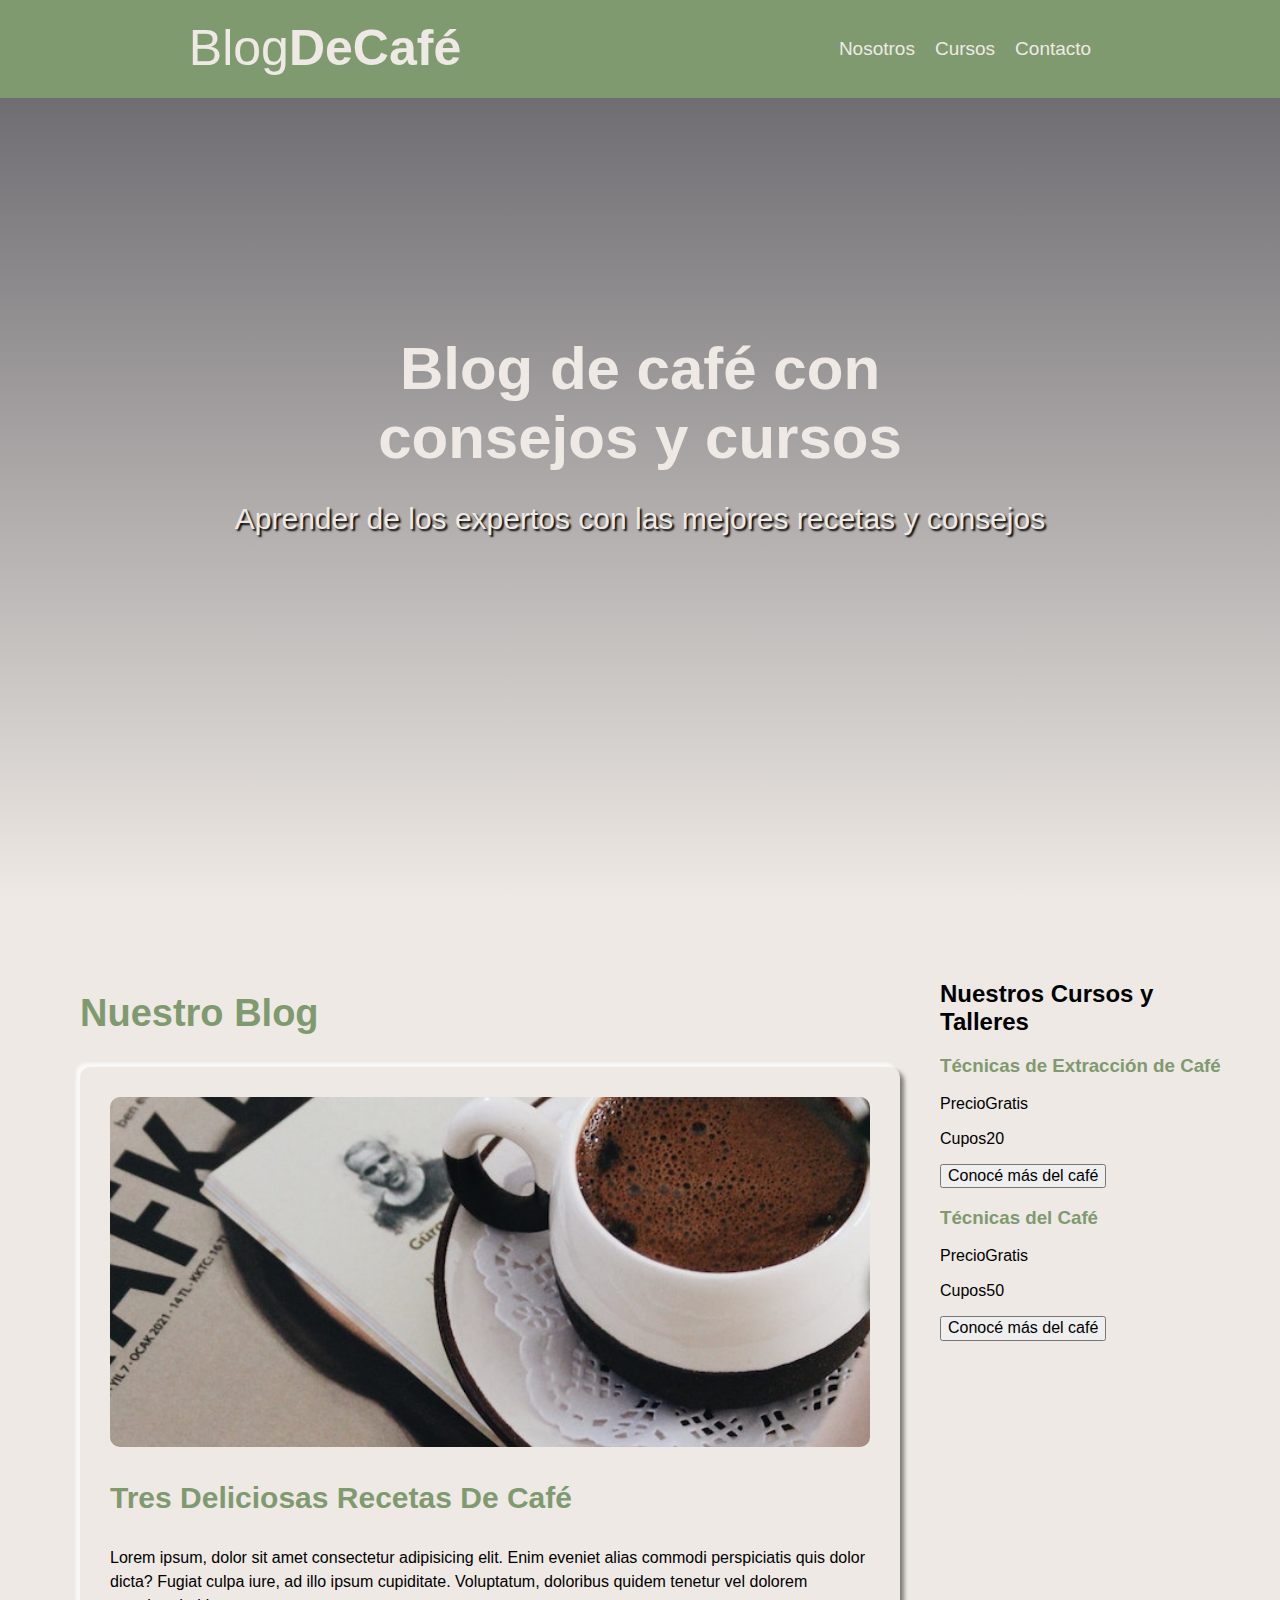
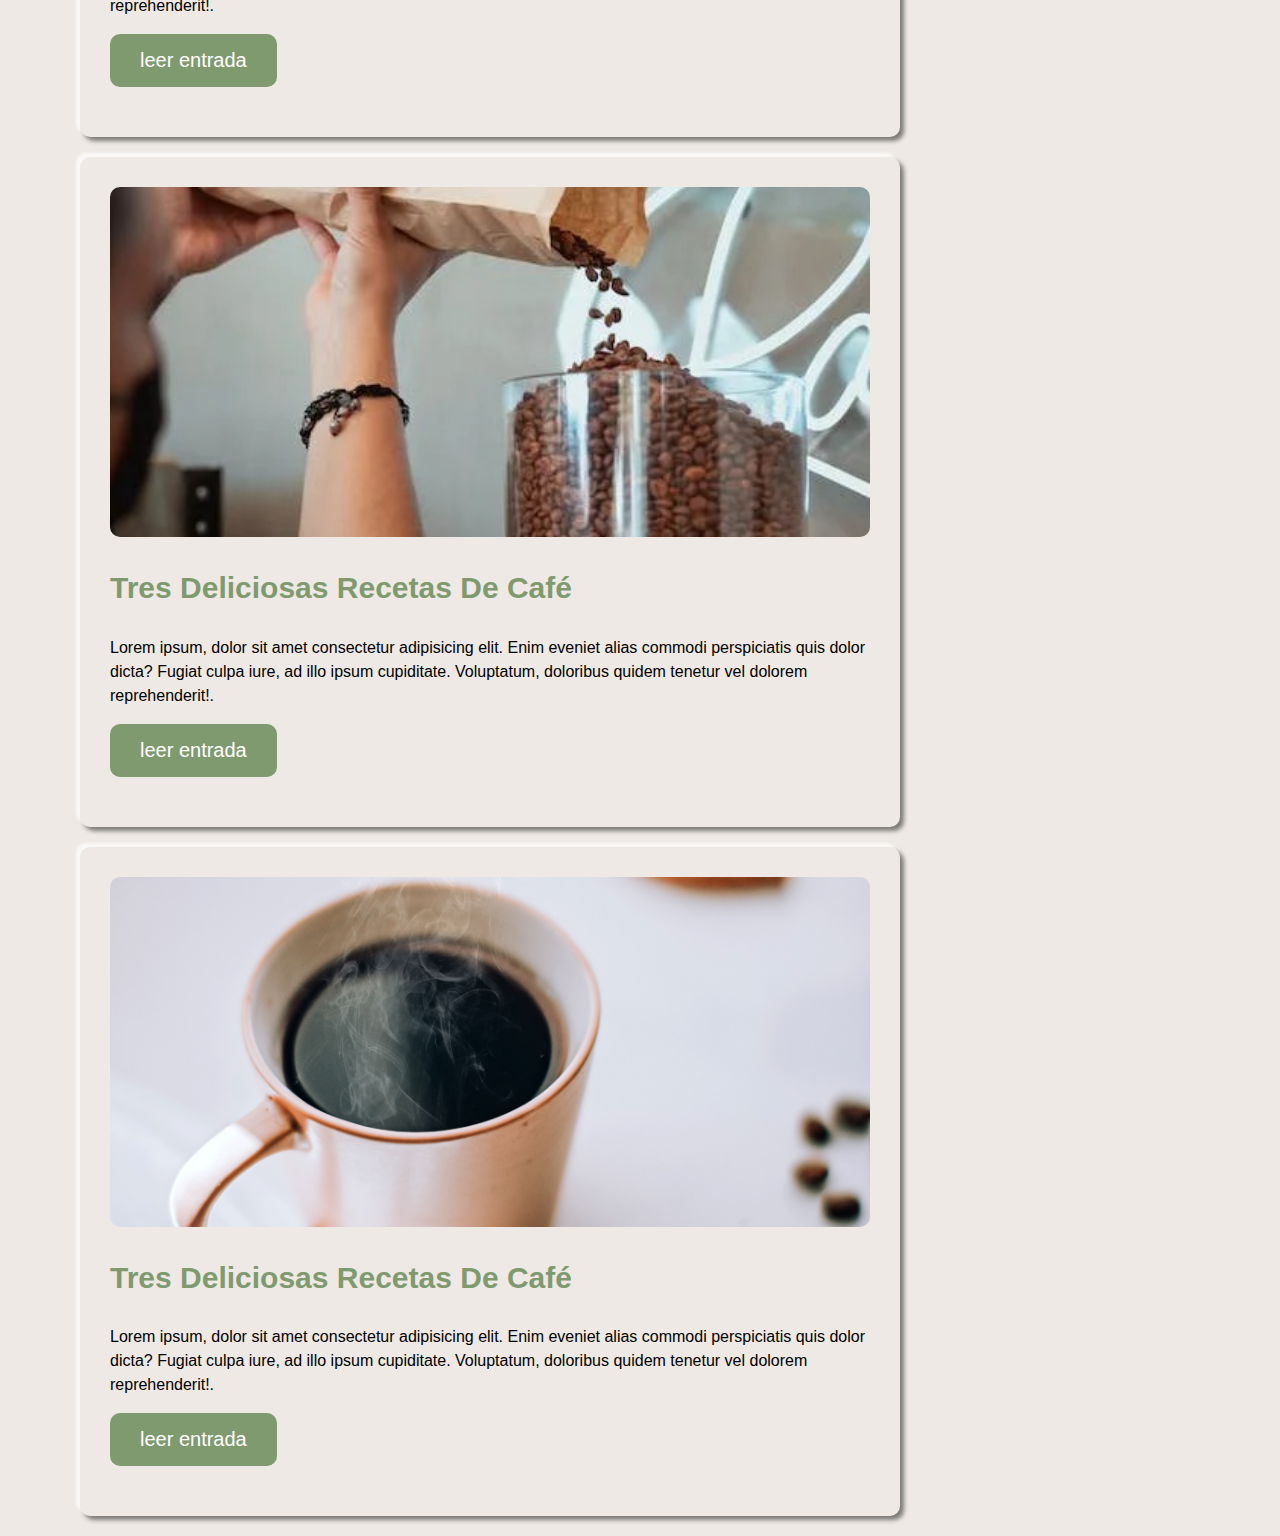
<file: index.html>
<!DOCTYPE html>
<html lang="en">
  <head>
    <meta charset="UTF-8" />
    <meta http-equiv="X-UA-Compatible" content="IE=edge" />
    <meta name="viewport" content="width=device-width, initial-scale=1.0" />
    <link rel="stylesheet" href="./css/style.css" />
    <title>coffé</title>
  </head>
  <body>
    <!-- Init BannerMain -->
    <div class="banner_main">
      <header>
        <a href="#">
          <h2 class="banner_logo">Blog<span>DeCafé</span></h2>
        </a>
        <nav>
          <ul>
            <li><a href="./nosotros.html">Nosotros</a></li>
            <li><a href="./cursos.html">Cursos</a></li>
            <li><a href="./contacto.html">Contacto</a></li>
          </ul>
        </nav>
      </header>
      <div class="banner_title">
        <h1>Blog de café con consejos y cursos</h1>
        <p>Aprender de los expertos con las mejores recetas y consejos</p>
      </div>
    </div>
    <!-- End BannerMain -->

    <main class="mainHome">
      <section class="mainHomeItems">
        <h2>Nuestro Blog</h2>
        <!-- Init main home -->
        <article>
          <img
            class="image"
            src="./img/img1.jpg"
            alt="this is a picture of coffe "
          />
          <h3 class="mainHomeItem__title">tres deliciosas Recetas de café</h3>
          <p class="mainHomeItem__paragraf">
            Lorem ipsum, dolor sit amet consectetur adipisicing elit. Enim
            eveniet alias commodi perspiciatis quis dolor dicta? Fugiat culpa
            iure, ad illo ipsum cupiditate. Voluptatum, doloribus quidem tenetur
            vel dolorem reprehenderit!.
          </p>
          <button class="button">leer entrada</button>
        </article>
        <!-- End main home -->
        <!-- Init main home -->
        <article>
          <img
            class="image"
            src="./img/img2.jpg"
            alt="this is a picture of coffe "
          />
          <h3 class="mainHomeItem__title">tres deliciosas Recetas de café</h3>
          <p class="mainHomeItem__paragraf">
            Lorem ipsum, dolor sit amet consectetur adipisicing elit. Enim
            eveniet alias commodi perspiciatis quis dolor dicta? Fugiat culpa
            iure, ad illo ipsum cupiditate. Voluptatum, doloribus quidem tenetur
            vel dolorem reprehenderit!.
          </p>
          <button class="button">leer entrada</button>
        </article>
        <!-- End main home -->
        <!-- Init main home -->
        <article>
          <img
            class="image"
            src="./img/card4cursos.jpg"
            alt="this is a picture of coffe "
          />
          <h3 class="mainHomeItem__title">tres deliciosas Recetas de café</h3>
          <p class="mainHomeItem__paragraf">
            Lorem ipsum, dolor sit amet consectetur adipisicing elit. Enim
            eveniet alias commodi perspiciatis quis dolor dicta? Fugiat culpa
            iure, ad illo ipsum cupiditate. Voluptatum, doloribus quidem tenetur
            vel dolorem reprehenderit!.
          </p>
          <button class="button">leer entrada</button>
        </article>
        <!-- End main home -->
      </section>
      <section class="mainCurs">
        <h2>Nuestros Cursos y Talleres</h2>
        <!--Init Min Curs -->
        <article>
          <h3>Técnicas de Extracción de Café</h3>
          <div>
            <p><span>Precio</span>Gratis</p>
            <p><span>Cupos</span>20</p>
          </div>
          <button class="button-primario">Conocé más del café</button>
        </article>
        <!--End Min Curs -->
        <!--Init Min Curs -->
        <article>
          <h3>Técnicas del Café</h3>
          <div>
            <p><span>Precio</span>Gratis</p>
            <p><span>Cupos</span>50</p>
          </div>
          <button class="button-primario">Conocé más del café</button>
        </article>
        <!--End Min Curs -->
      </section>
    </main>
  </body>
</html>
</file>
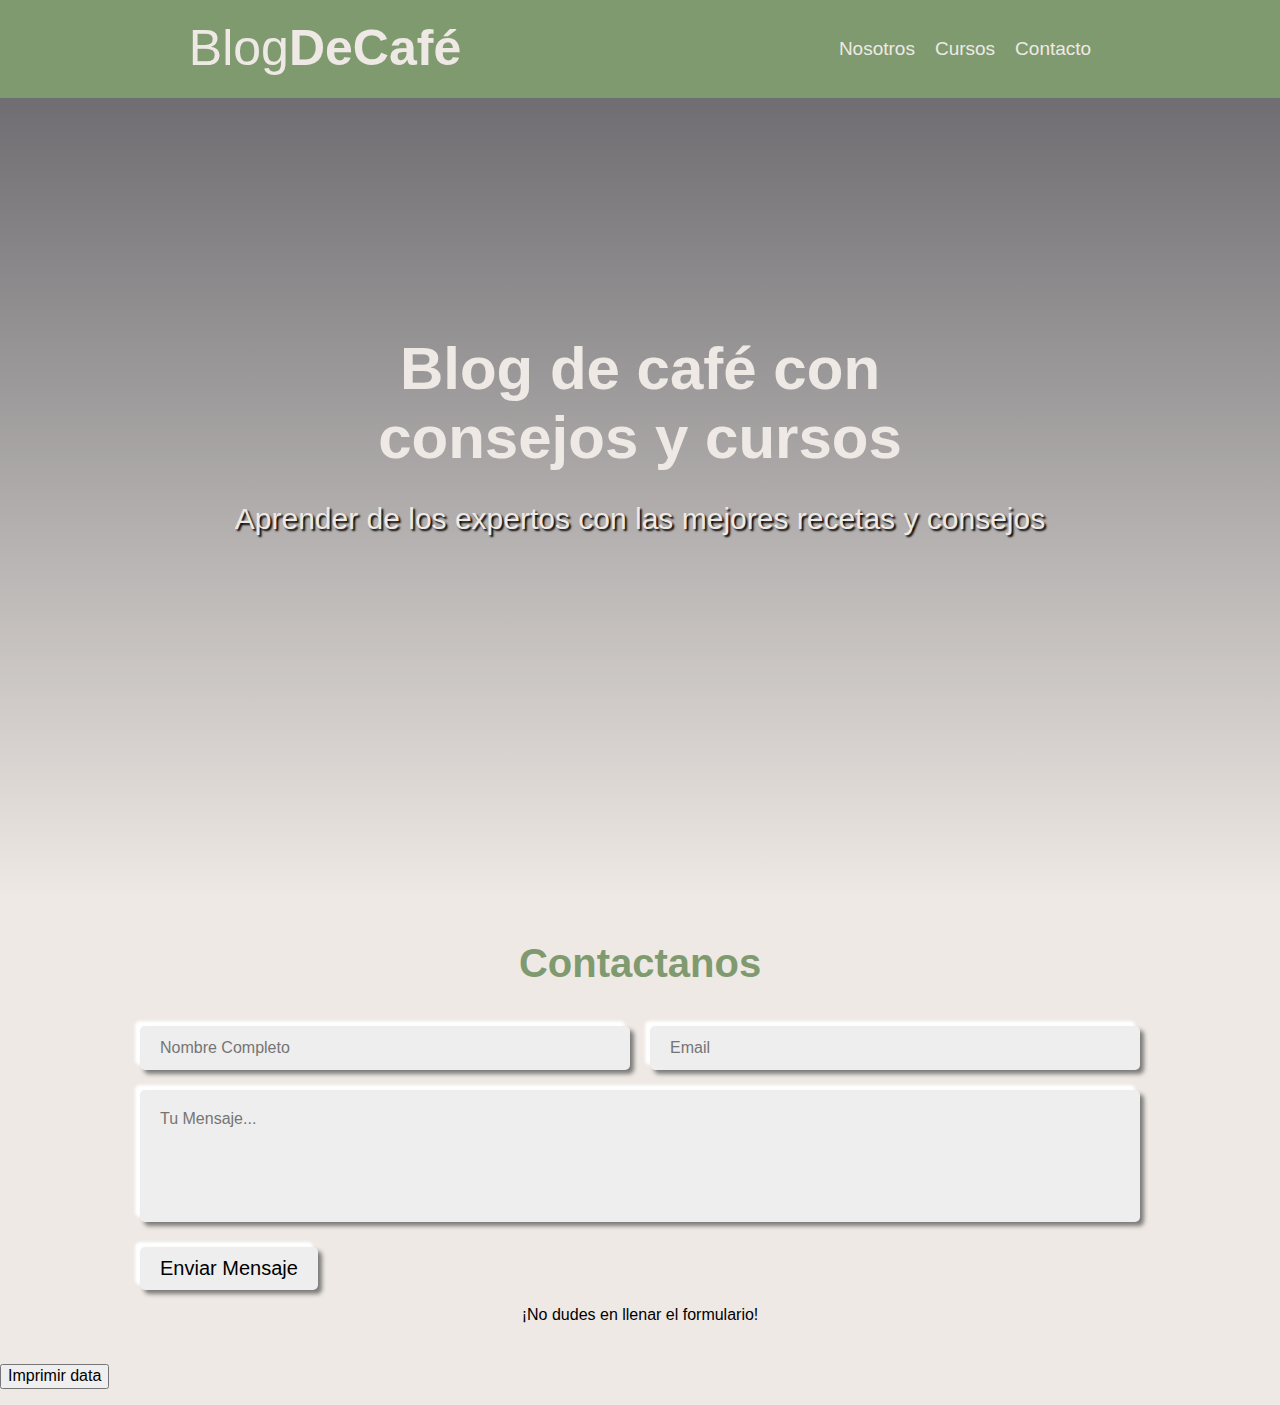
<file: contacto.html>
<!DOCTYPE html>
<html lang="en">
  <head>
    <meta charset="UTF-8" />
    <meta http-equiv="X-UA-Compatible" content="IE=edge" />
    <meta name="viewport" content="width=device-width, initial-scale=1.0" />
    <link rel="stylesheet" href="./css/style.css" />
    <title>coffé</title>
  </head>
  <body>
    <script src="./js/app.js" defer></script>
    <!-- Init BannerMain -->
    <div class="banner_main">
      <header>
        <a href="/">
          <h2 class="banner_logo">Blog<span>DeCafé</span></h2>
        </a>
        <nav>
          <ul>
            <li><a href="./nosotros.html">Nosotros</a></li>
            <li><a href="./cursos.html">Cursos</a></li>
            <li><a href="./contacto.html">Contacto</a></li>
          </ul>
        </nav>
      </header>
      <div class="banner_title">
        <h1>Blog de café con consejos y cursos</h1>
        <p>Aprender de los expertos con las mejores recetas y consejos</p>
      </div>
    </div>
    <!-- End BannerMain -->
    <section id="contacto">
      <h3 class="titulo-seccion">Contactanos</h3>


      <form class="contacto__form" method="post">

        <div class="row">
          <input
            name="nombre"
            pattern="[a-zA-Z ]{2,254}"
            type="text"
            placeholder="Nombre Completo"
            class="input-mitad"
          />
          <input
            name="correo"
            type="email"
            placeholder="Email"
            class="input-mitad"
          />
        </div>

        <textarea
          name="mensaje"
          minlength="30"
          cols="5"
          rows="5"
          placeholder="Tu Mensaje..."
          class="input-full"
        ></textarea>

        <button class="btn-enviar" type="submit">Enviar Mensaje</button>
      </form>
      <p class="p-form">¡No dudes en llenar el formulario!</p>
    </section>
    <button id="getUsers">Imprimir data</button>
    <div>
      <ul id="dataUserGet"></ul>
    </div>
  </body>
</html>
</file>
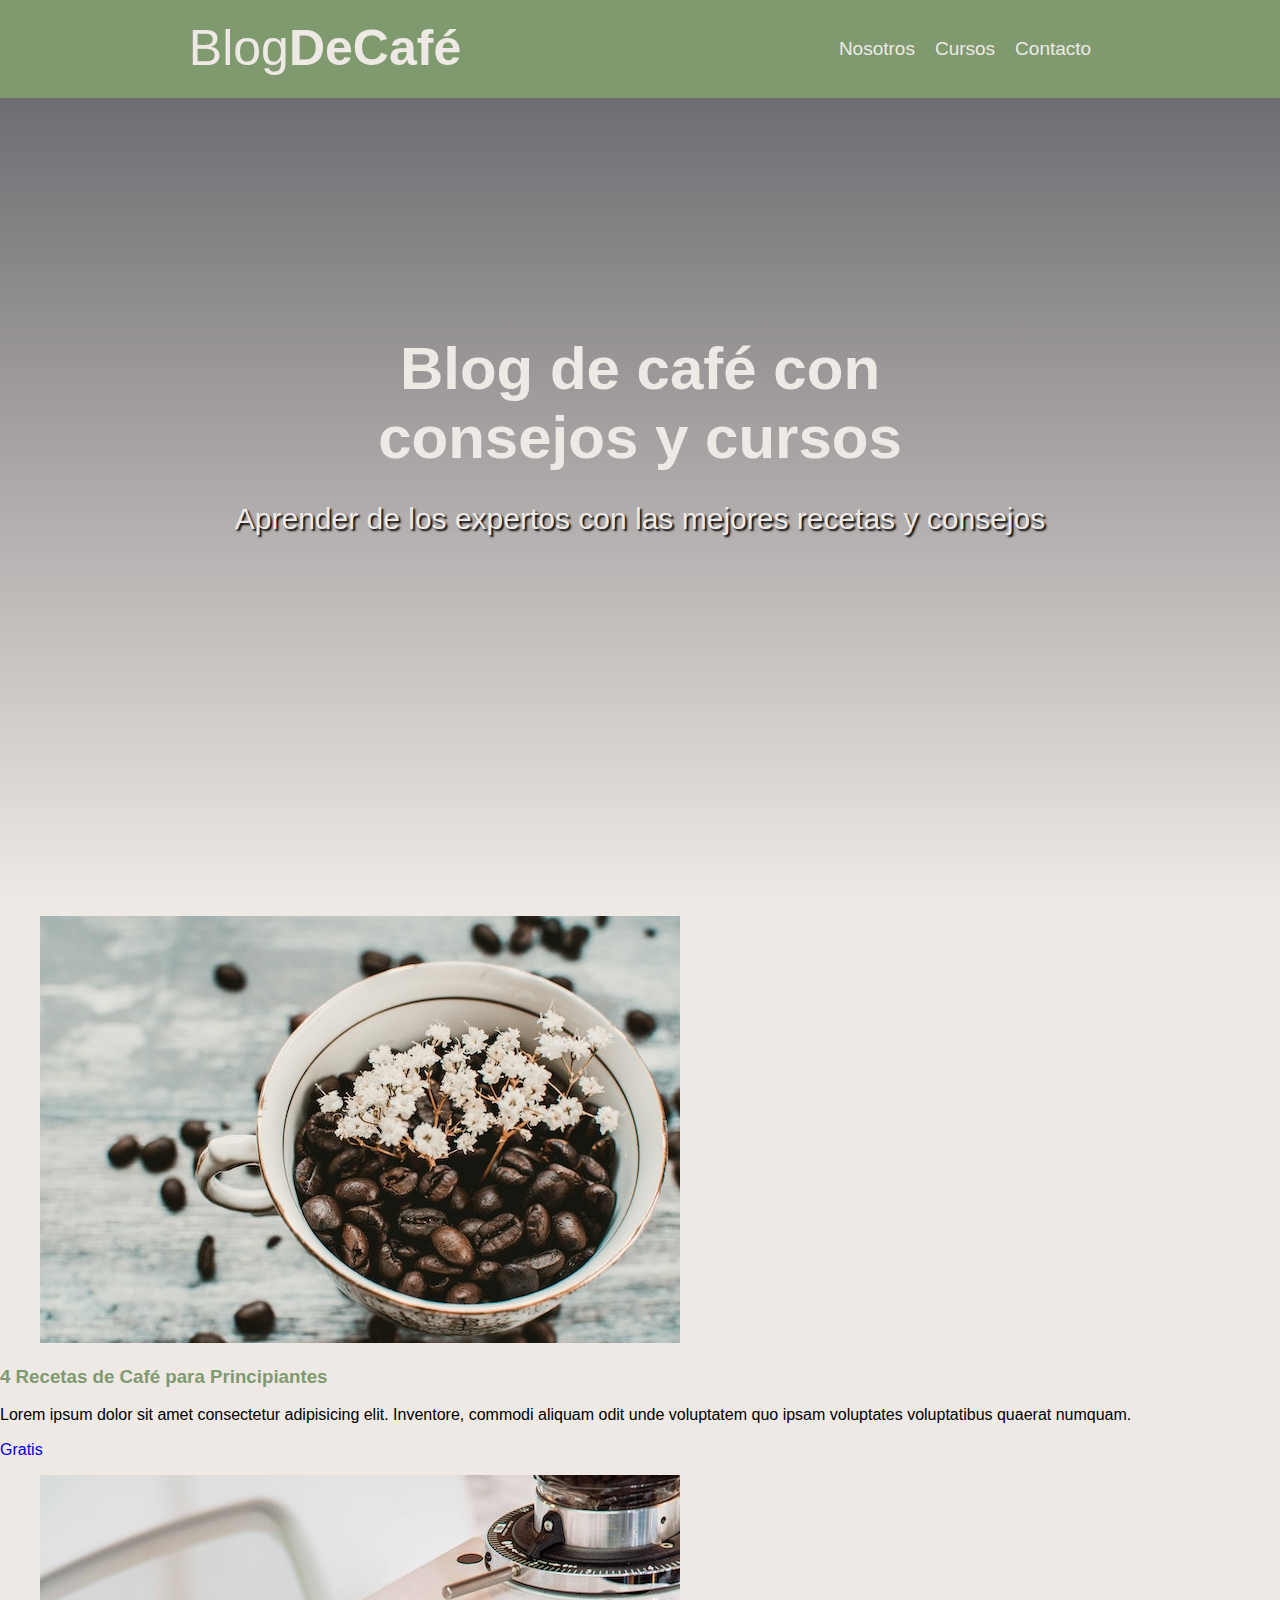
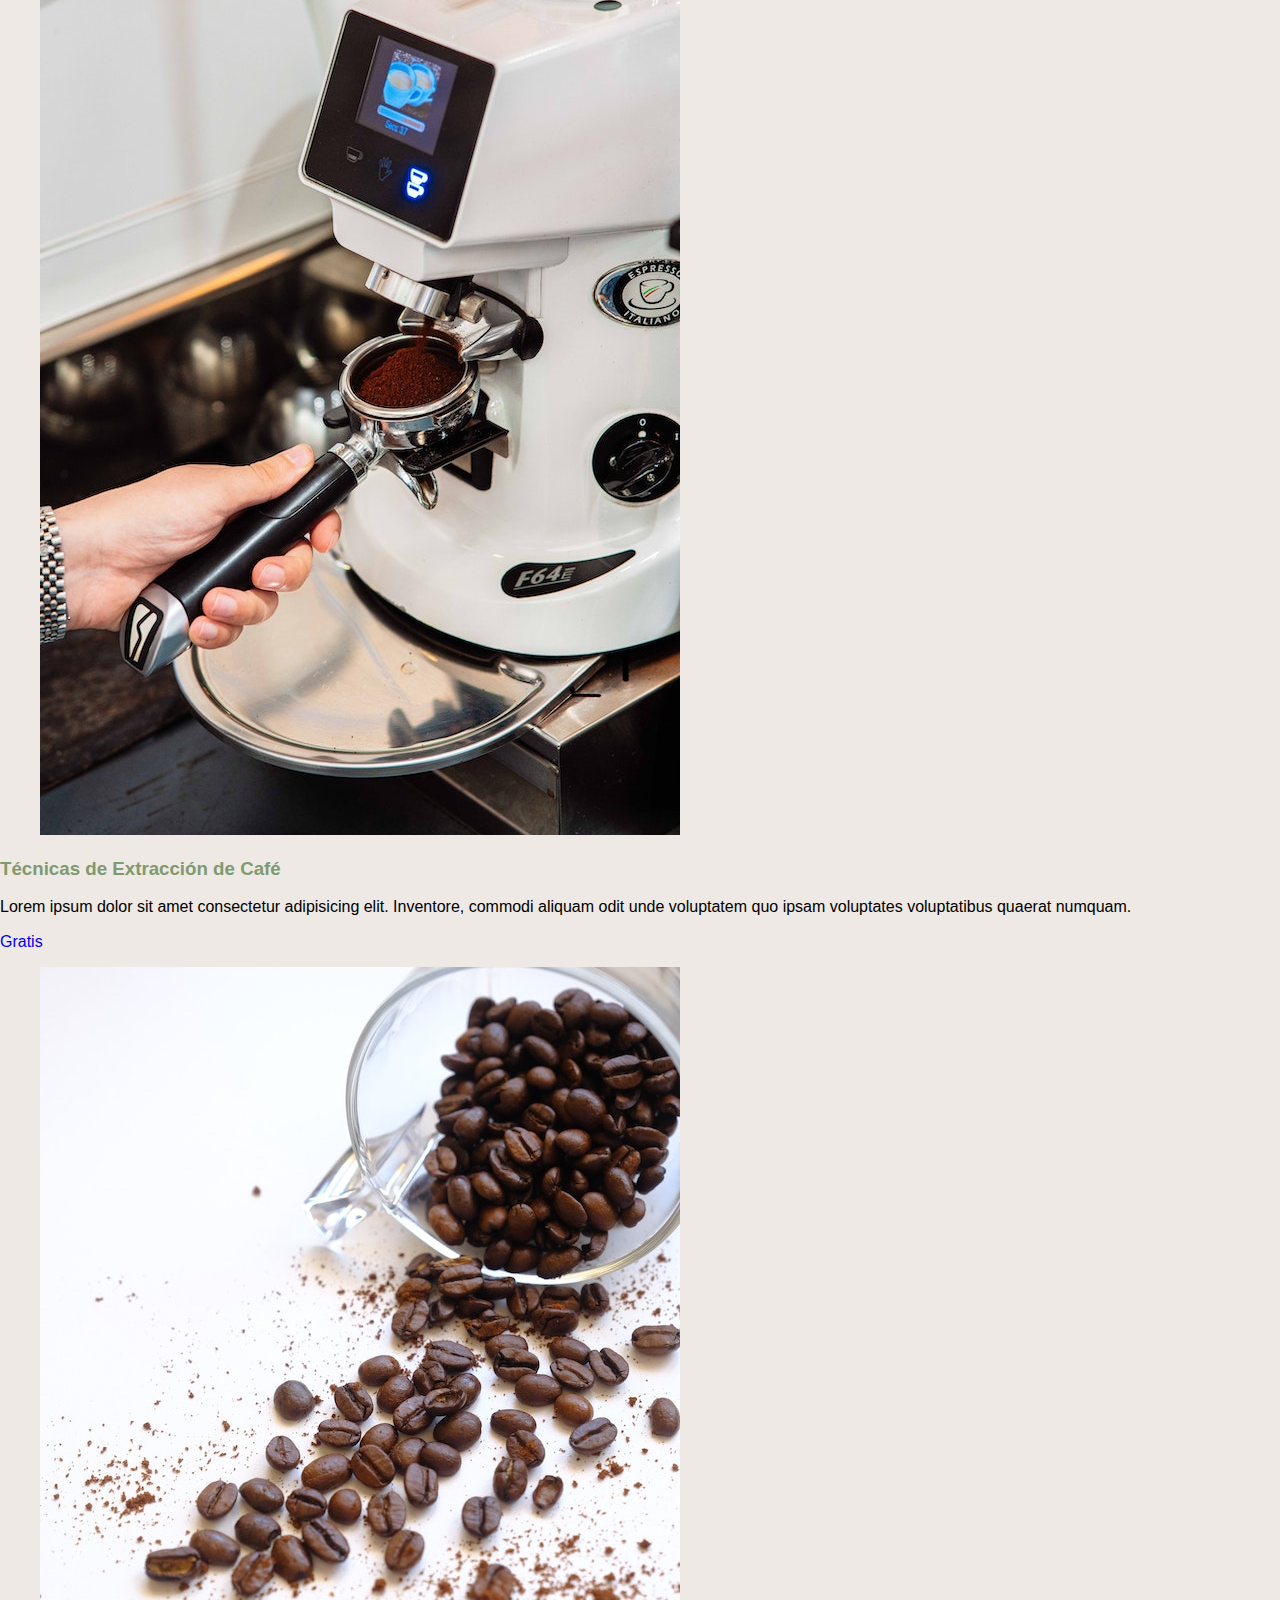
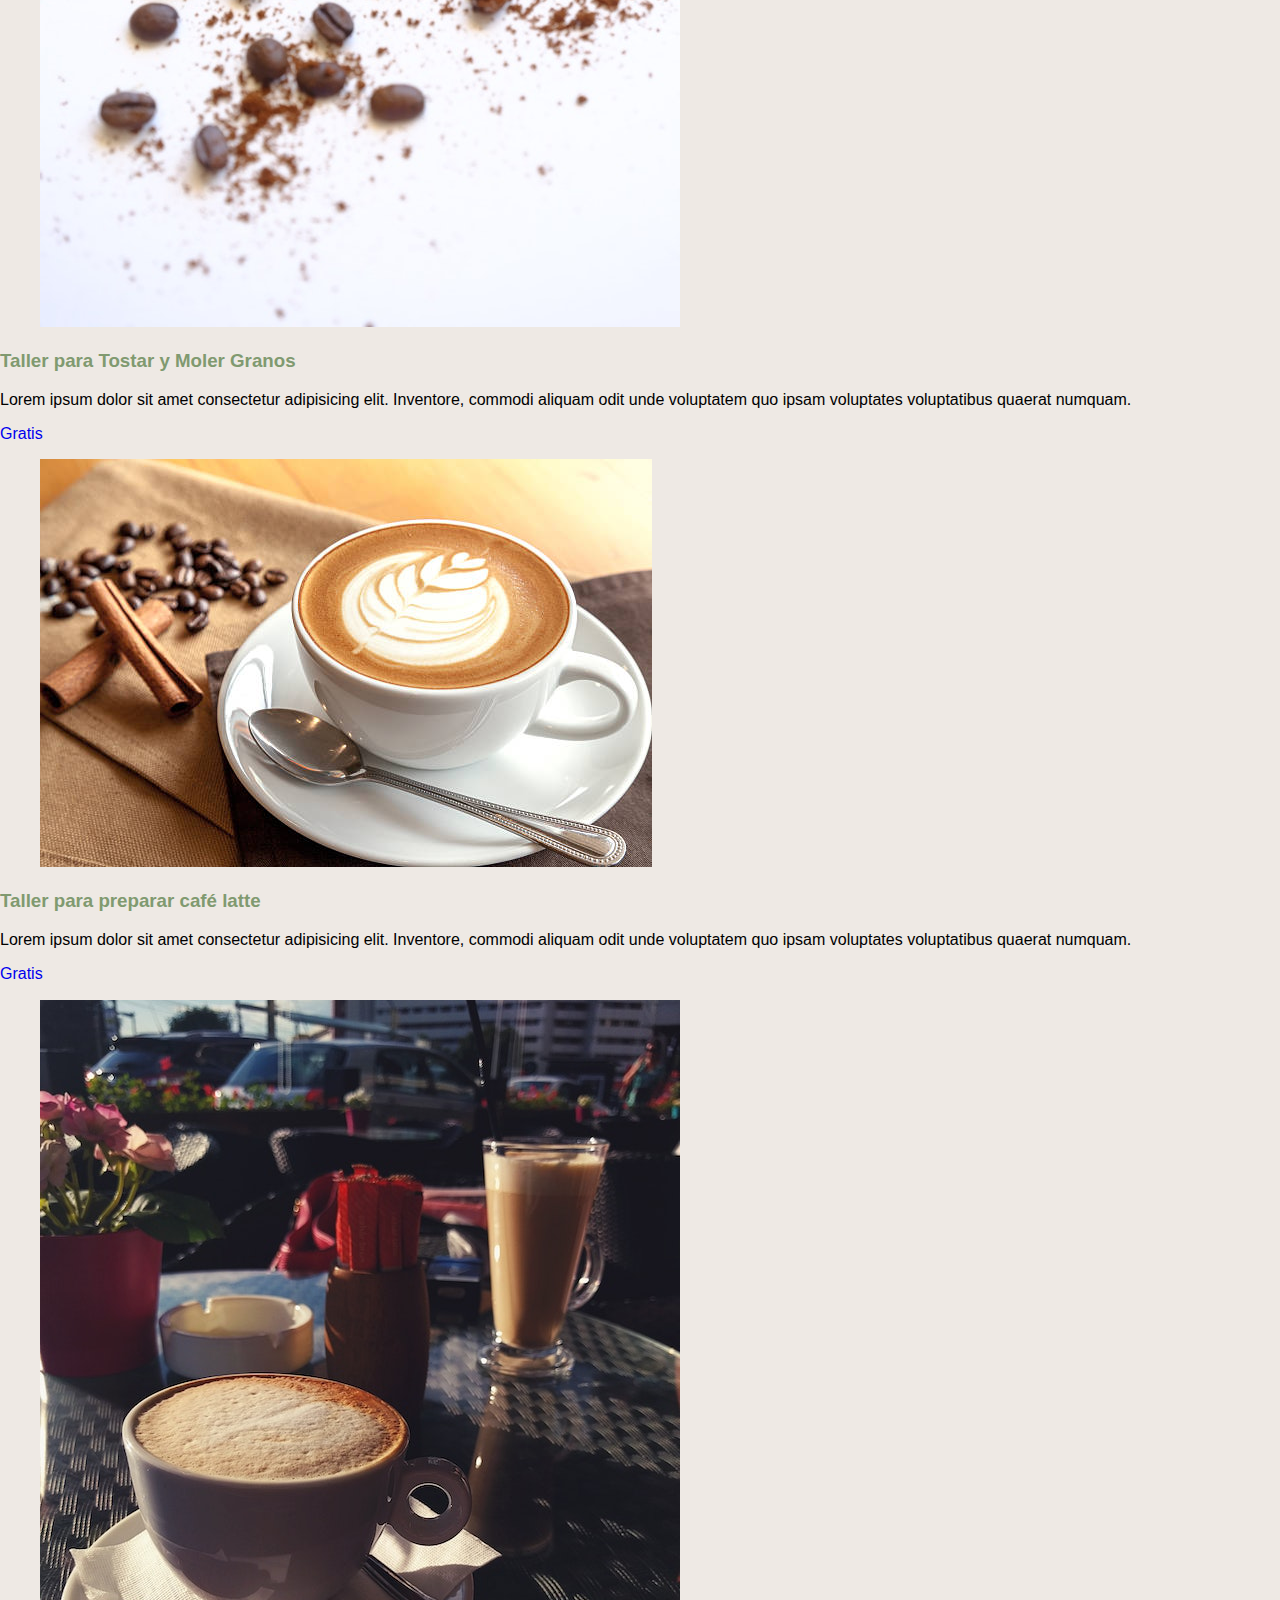
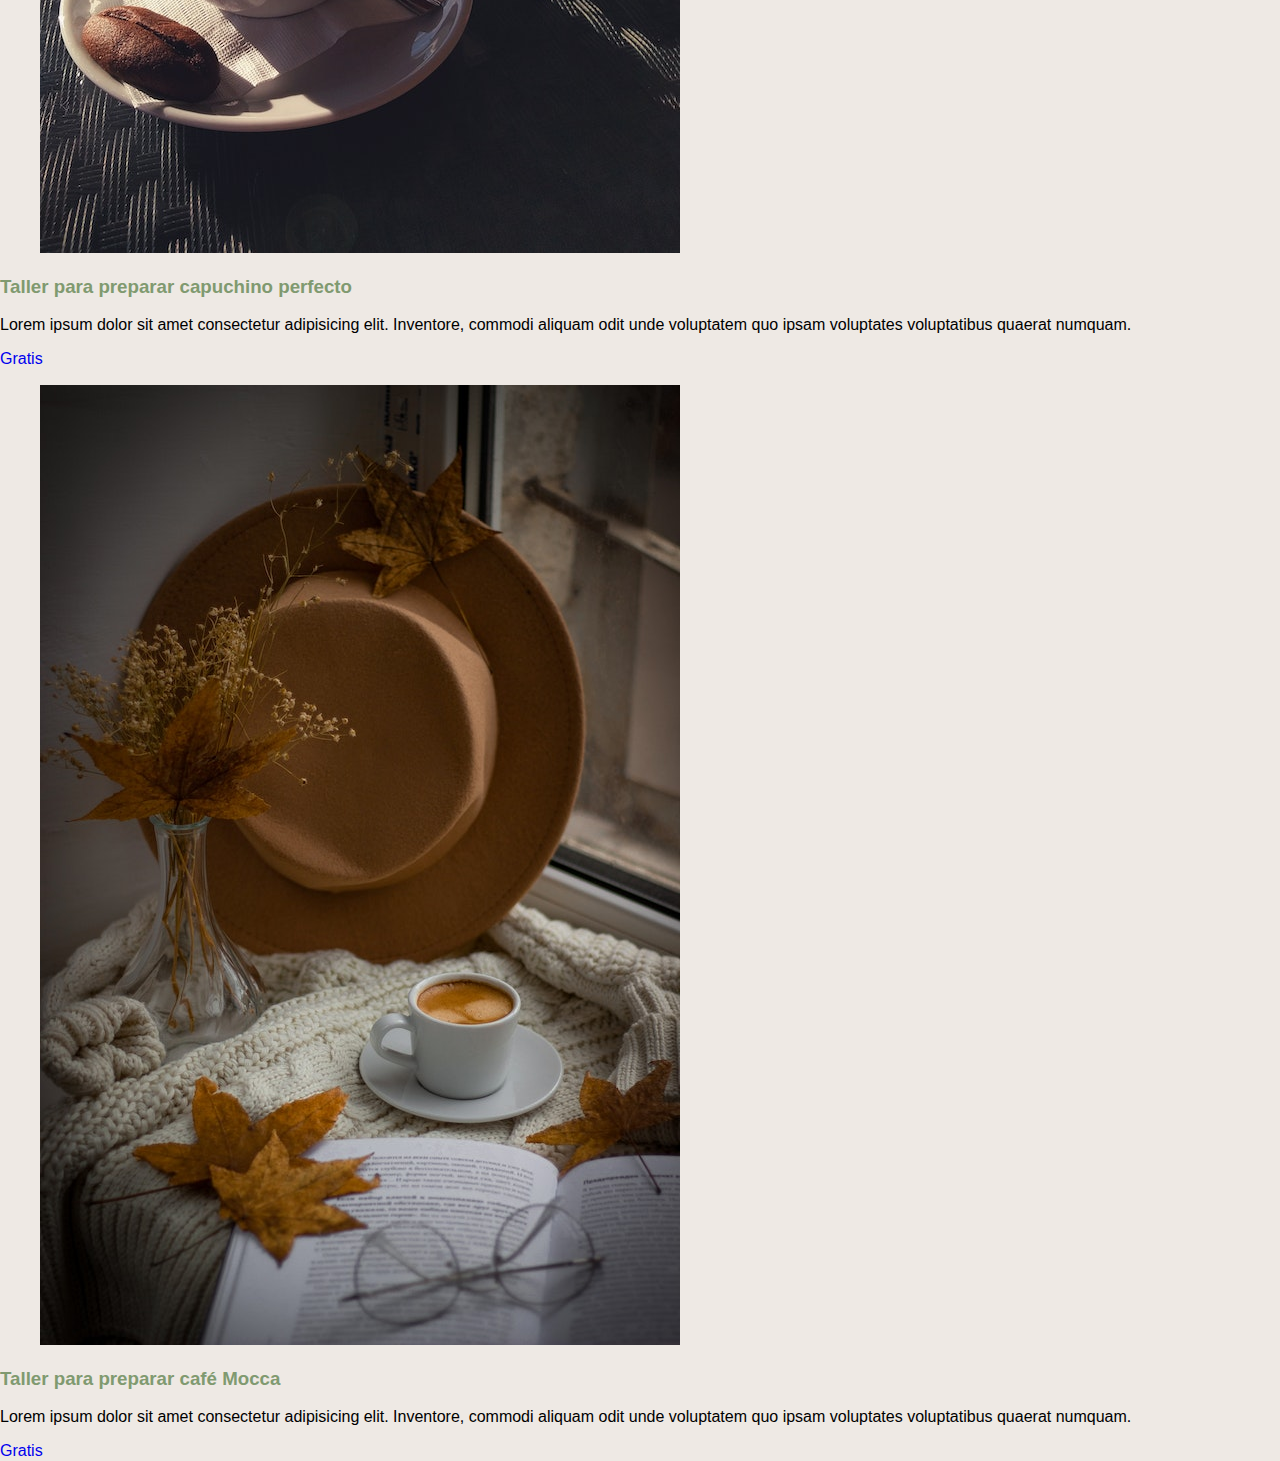
<file: cursos.html>
<!DOCTYPE html>
<html lang="en">
  <head>
    <meta charset="UTF-8" />
    <meta http-equiv="X-UA-Compatible" content="IE=edge" />
    <meta name="viewport" content="width=device-width, initial-scale=1.0" />
    <link rel="stylesheet" href="./css/style.css" />
    <title>coffé</title>
  </head>
  <body>
    <!-- Init BannerMain -->
    <div class="banner_main">
      <header>
        <a href="/">
          <h2 class="banner_logo">Blog<span>DeCafé</span></h2>
        </a>
        <nav>
          <ul>
            <li><a href="./nosotros.html">Nosotros</a></li>
            <li><a href="./cursos.html">Cursos</a></li>
            <li><a href="./contacto.html">Contacto</a></li>
          </ul>
        </nav>
      </header>
      <div class="banner_title">
        <h1>Blog de café con consejos y cursos</h1>
        <p>Aprender de los expertos con las mejores recetas y consejos</p>
      </div>
    </div>

    <section class="container__cursos">
      <article class="card">
        <figure>
          <img src="./img/4recetas.jpg" alt="" />
        </figure>
        <div class="contenido">
          <h3>4 Recetas de Café para Principiantes</h3>
          <p>
            Lorem ipsum dolor sit amet consectetur adipisicing elit. Inventore,
            commodi aliquam odit unde voluptatem quo ipsam voluptates
            voluptatibus quaerat numquam.
          </p>
          <a href="#">Gratis</a>
        </div>
      </article>

      <article class="card">
        <figure>
          <img src="./img/card2cursos.jpg" alt="" />
        </figure>
        <div class="contenido">
          <h3>Técnicas de Extracción de Café</h3>
          <p>
            Lorem ipsum dolor sit amet consectetur adipisicing elit. Inventore,
            commodi aliquam odit unde voluptatem quo ipsam voluptates
            voluptatibus quaerat numquam.
          </p>
          <a href="#">Gratis</a>
        </div>
      </article>

      <article class="card">
        <figure>
          <img src="./img/tostar.jpg" alt="" />
        </figure>
        <div class="contenido">
          <h3>Taller para Tostar y Moler Granos</h3>
          <p>
            Lorem ipsum dolor sit amet consectetur adipisicing elit. Inventore,
            commodi aliquam odit unde voluptatem quo ipsam voluptates
            voluptatibus quaerat numquam.
          </p>
          <a href="#">Gratis</a>
        </div>
      </article>

      <article class="card">
        <figure>
          <img src="./img/latte.jpg" alt="" />
        </figure>
        <div class="contenido">
          <h3>Taller para preparar café latte</h3>
          <p>
            Lorem ipsum dolor sit amet consectetur adipisicing elit. Inventore,
            commodi aliquam odit unde voluptatem quo ipsam voluptates
            voluptatibus quaerat numquam.
          </p>
          <a href="#">Gratis</a>
        </div>
      </article>

      <article class="card">
        <figure>
          <img src="./img/capuchino.jpg" alt="" />
        </figure>
        <div class="contenido">
          <h3>Taller para preparar capuchino perfecto</h3>
          <p>
            Lorem ipsum dolor sit amet consectetur adipisicing elit. Inventore,
            commodi aliquam odit unde voluptatem quo ipsam voluptates
            voluptatibus quaerat numquam.
          </p>
          <a href="#">Gratis</a>
        </div>
      </article>

      <article class="card">
        <figure>
          <img src="./img/card1cursos.jpg" alt="" />
        </figure>
        <div class="contenido">
          <h3>Taller para preparar café Mocca</h3>
          <p>
            Lorem ipsum dolor sit amet consectetur adipisicing elit. Inventore,
            commodi aliquam odit unde voluptatem quo ipsam voluptates
            voluptatibus quaerat numquam.
          </p>
          <a href="#">Gratis</a>
        </div>
      </article>
    </section>
  </body>
</html>
</file>
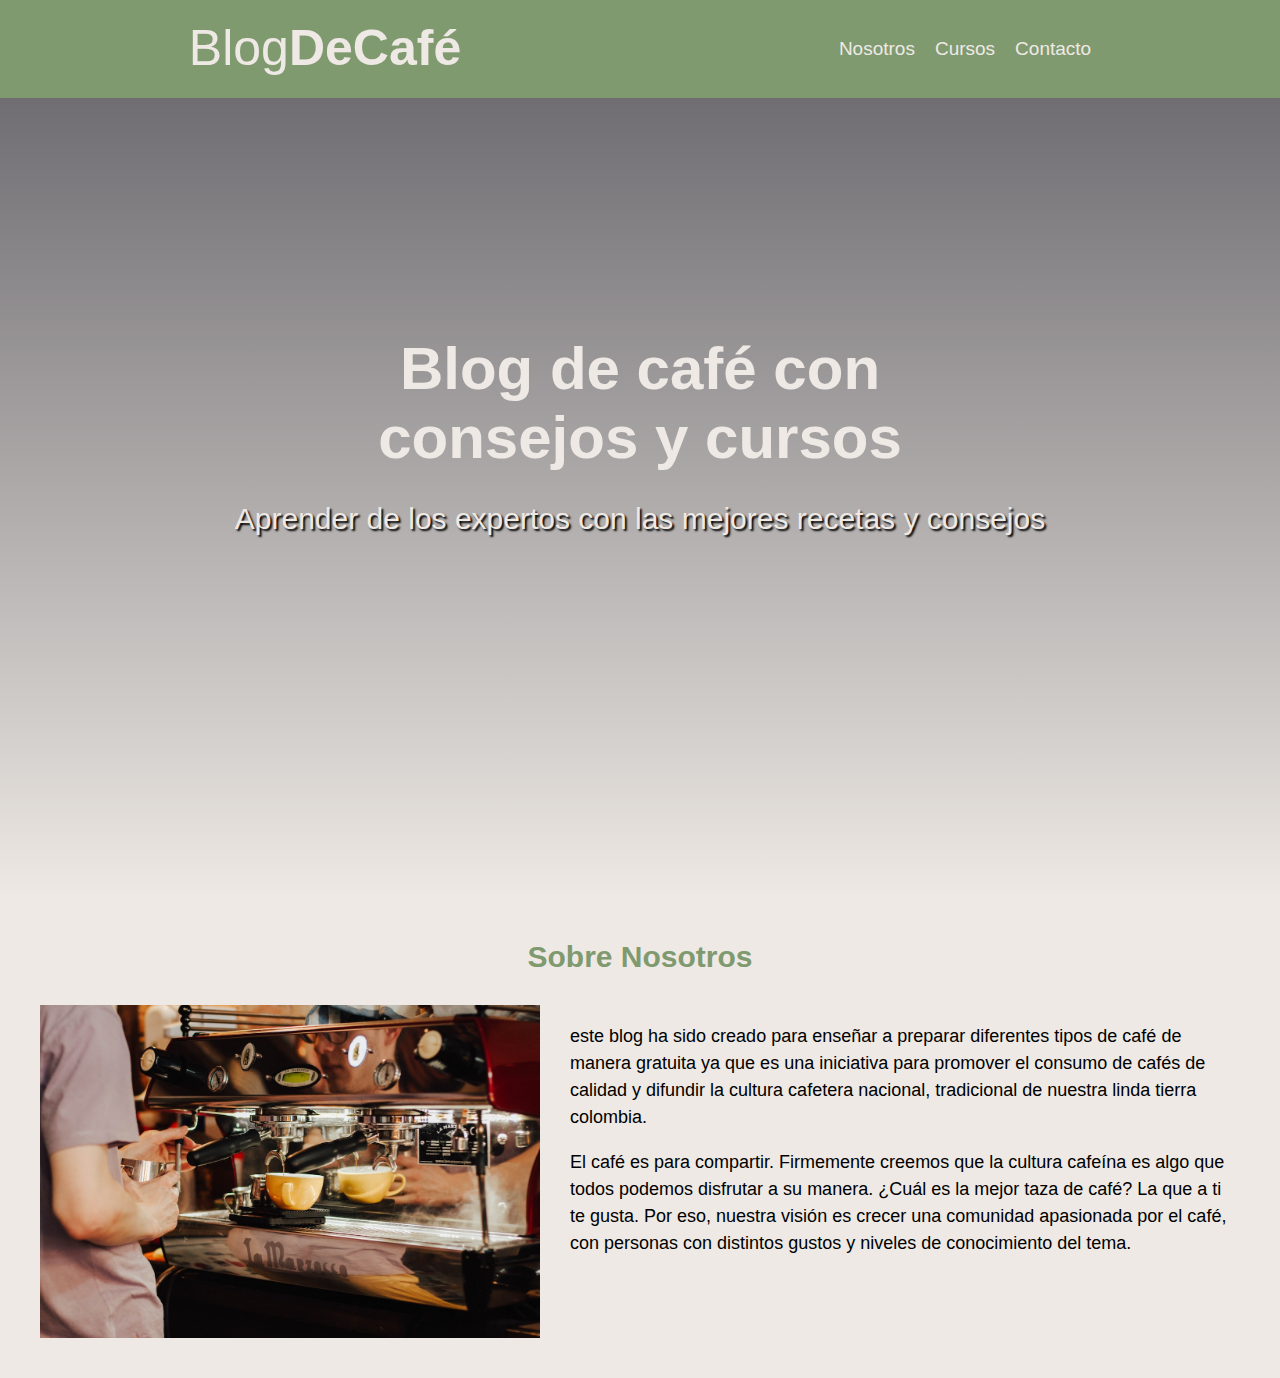
<file: nosotros.html>
<!DOCTYPE html>
<html lang="en">
  <head>
    <meta charset="UTF-8" />
    <meta http-equiv="X-UA-Compatible" content="IE=edge" />
    <meta name="viewport" content="width=device-width, initial-scale=1.0" />
    <link rel="stylesheet" href="./css/style.css" />
    <title>coffé</title>
  </head>
  <body>
    <!-- Init BannerMain -->
    <div class="banner_main">
      <header>
        <a href="/">
          <h2 class="banner_logo">Blog<span>DeCafé</span></h2>
        </a>
        <nav>
          <ul>
            <li><a href="./nosotros.html">Nosotros</a></li>
            <li><a href="./cursos.html">Cursos</a></li>
            <li><a href="./contacto.html">Contacto</a></li>
          </ul>
        </nav>
      </header>
      <div class="banner_title">
        <h1>Blog de café con consejos y cursos</h1>
        <p>Aprender de los expertos con las mejores recetas y consejos</p>
      </div>
    </div>
    <!-- End BannerMain -->
    <section class="nosotrosItems">
      <h3>Sobre Nosotros</h3>
      <article class="nosotrosItem">
        <img src="./img/nosotros.jpg" alt="" />
        <div>
          <p>
            este blog  ha sido creado para enseñar a preparar diferentes tipos de café de manera gratuita 
            ya que es una iniciativa para  promover el consumo de cafés de calidad y difundir la cultura cafetera nacional, tradicional de nuestra linda tierra colombia.

          </p>
          <p>
            El café es para compartir. Firmemente creemos que la cultura cafeína es algo que todos podemos disfrutar a su manera. ¿Cuál es la mejor taza de café? La que a ti te gusta. Por eso, nuestra visión es crecer una comunidad apasionada por el café, con personas con distintos gustos y niveles de conocimiento del tema.


          </p>
        </div>
      </article>
    </section>
  </body>
</html>
</file>
<file: css/style.css>
@import './variables.css';
@import './normalize.css';
@import './banner.css';
@import './curso.css';
@import './mainHome.css';
@import './layoutsHome.css';
@import './nosotrosItem.css';
@import './formContac.css' ;

html{
    font-size: 62.5%;
}
body{
    font-family: 'Segoe UI', Tahoma, Geneva, Verdana, sans-serif;
    background-color: var(--secundario);
    font-size: 1.6rem; 
    box-sizing: border-box;
    /* background-image: url('./../img/bg.jpg'); */
    background-repeat: no-repeat;
    background-size: cover;
    background-position: center;
}

/* width */
::-webkit-scrollbar {
    width: 10px;
}

/* Track */
::-webkit-scrollbar-track {
    box-shadow: inset 0 0 10px var(--secundario);
}

/* Handle */
::-webkit-scrollbar-thumb {
    background: var(--primario);
}
</file>
